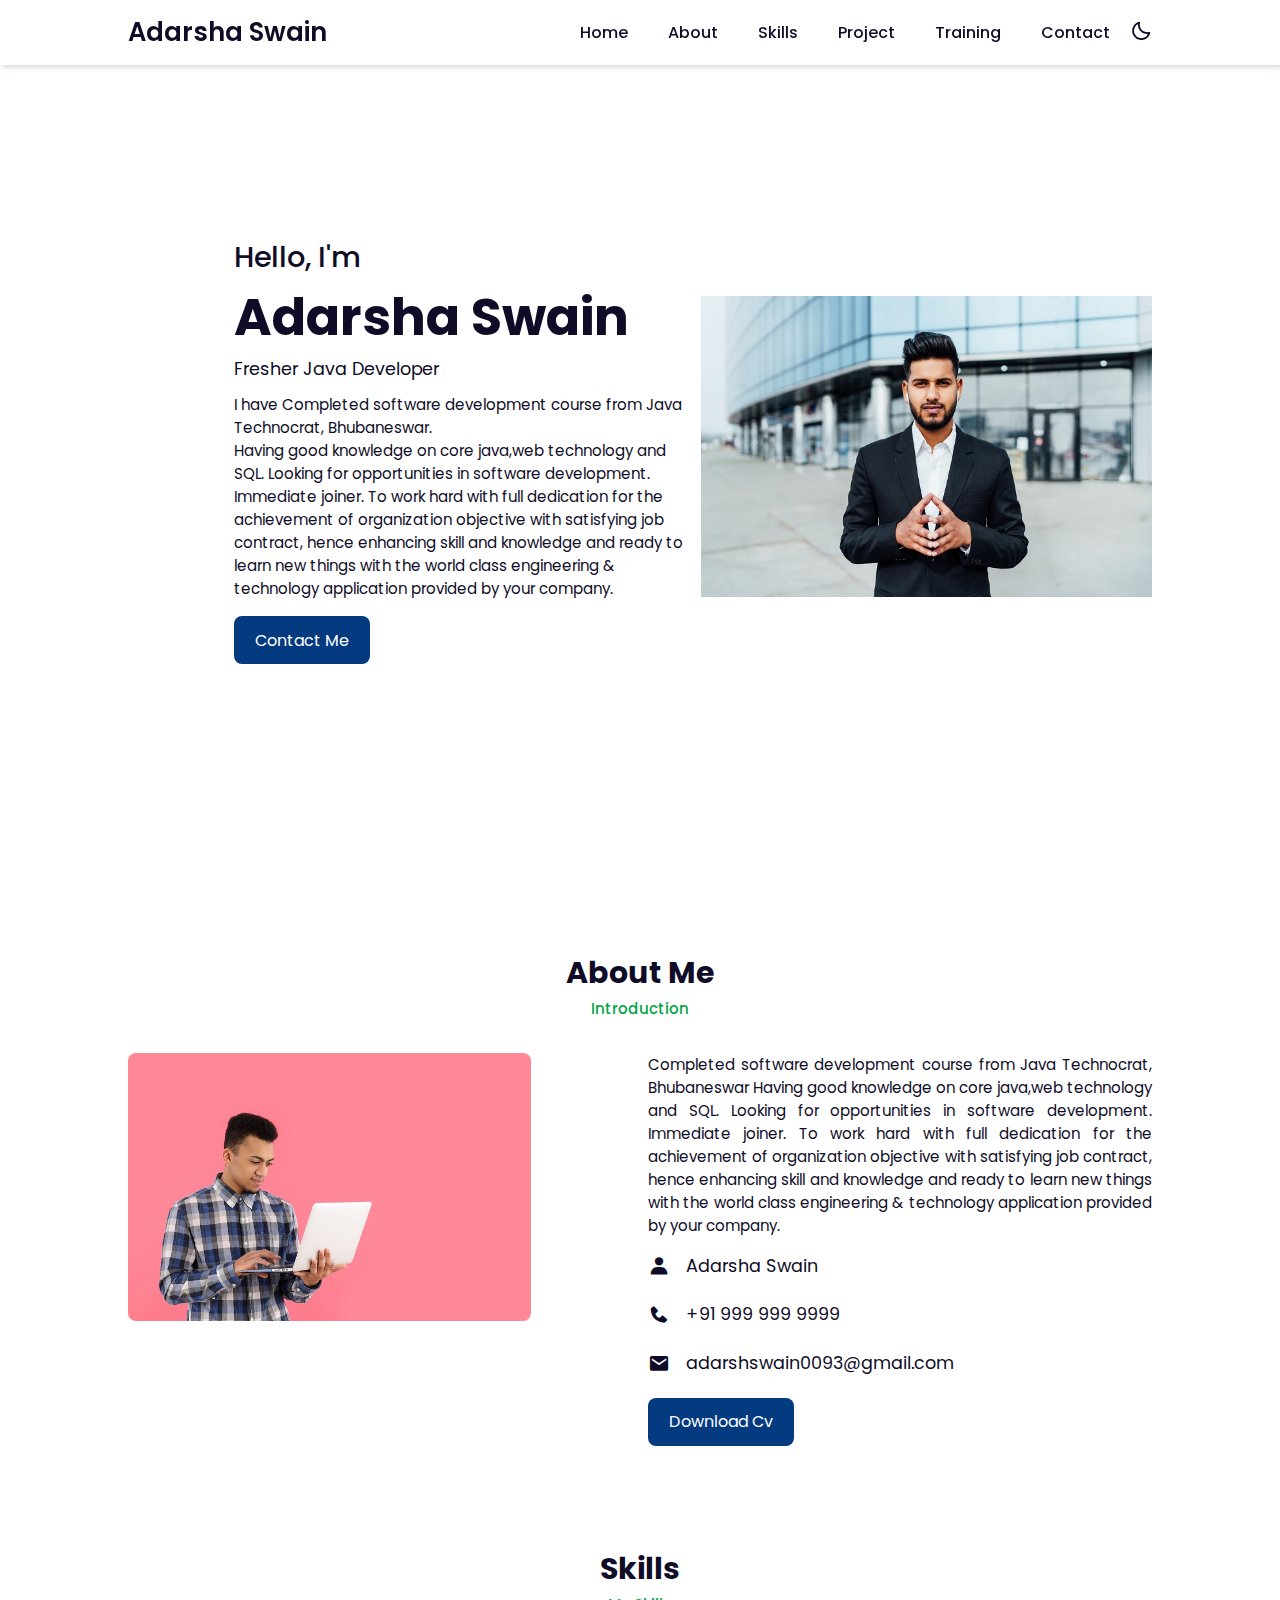
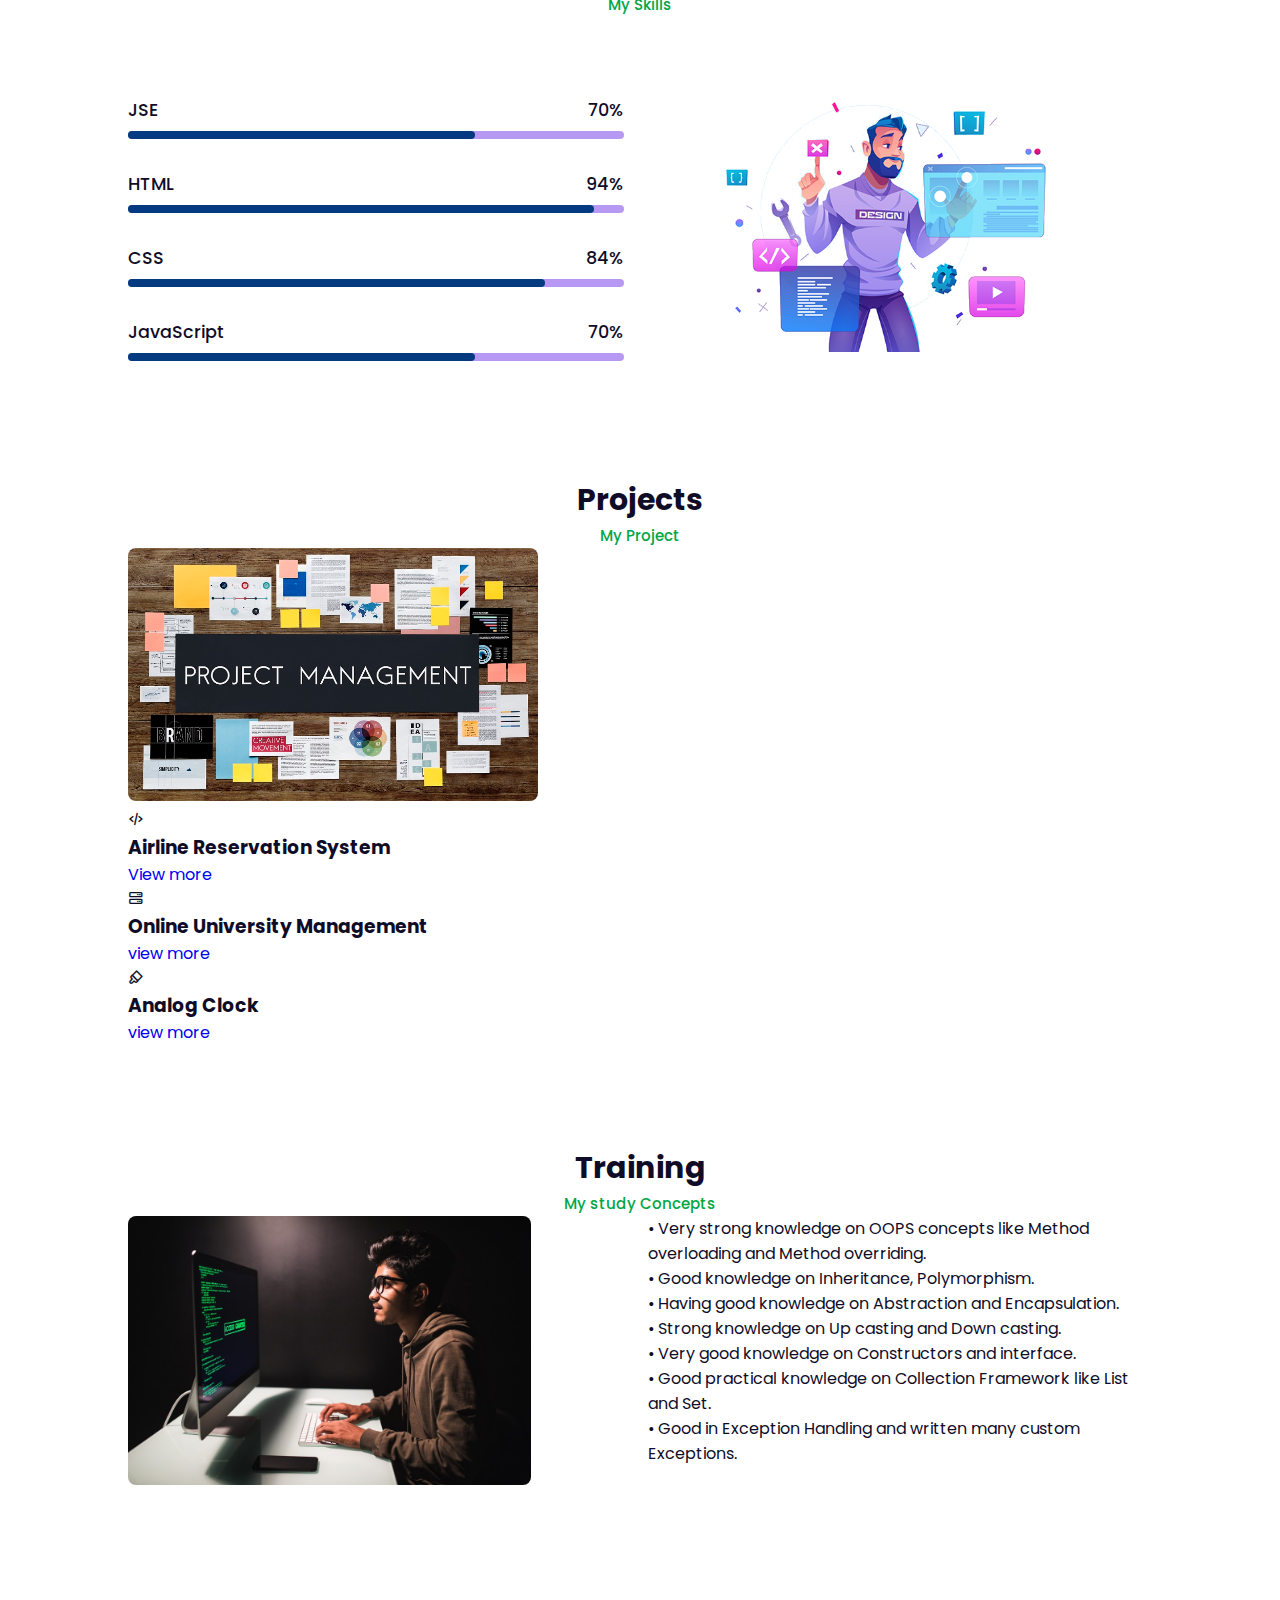
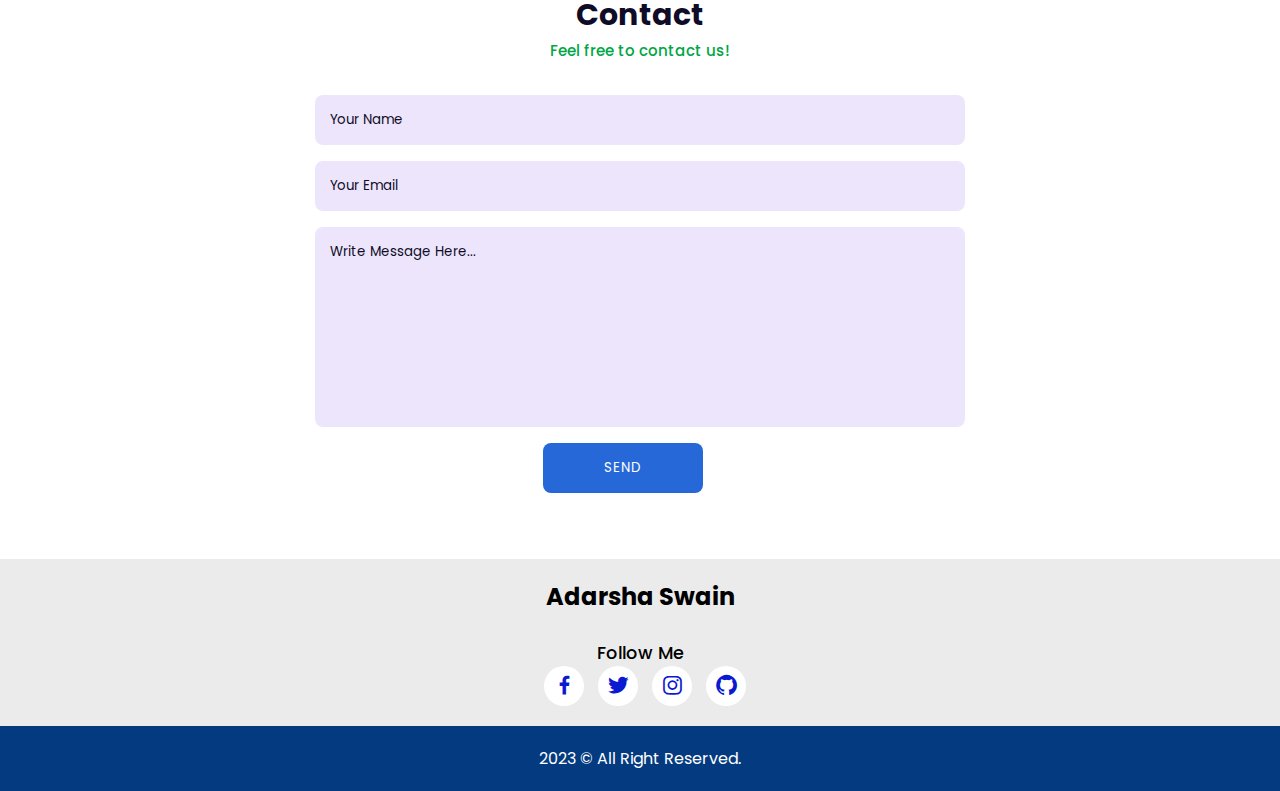
<file: index.html>
<!DOCTYPE html>
<html lang="en">

<head>
    <meta charset="UTF-8">
    <meta http-equiv="X-UA-Compatible" content="IE=edge">
    <meta name="viewport" content="width=device-width, initial-scale=1.0">
    <title>Responsive Portfolio Website</title>
    <!-- Link To CSS -->
    <link rel="stylesheet" href="./css/style.css">
    <!-- Box Icons -->
    <!-- CSS only -->
    <link rel="stylesheet" href="https://cdn.jsdelivr.net/npm/boxicons@latest/css/boxicons.min.css">
</head>

<body>
    <!-- Navbar -->
    <header>
        <a href="#" class="logo">Adarsha Swain</a>

        <div class="bx bx-menu" id="menu-icon"></div>
        <ul class="navbar">
            <li><a href="#home">Home</a></li>
            <li><a href="#about">About</a></li>
            <li><a href="#skills">Skills</a></li>
            <li><a href="#Project">Project</a></li>
            <li><a href="#training">Training</a></li>
            <li><a href="#contact">Contact</a></li>
            <div class="bx bx-moon" id="darkmode"></div>
        </ul>
    </header>
    <!-- Home -->
    <section class="home" id="home">
        <div class="social">
        </div>
        <div class="home-img">
            <img src="11.png" alt="">
        </div>
        <div class="home-text">
            <span>Hello, I'm</span>
            <h1>Adarsha Swain</h1>
            <h2>Fresher Java Developer</h2>
            <p>I have Completed software development course from Java Technocrat, Bhubaneswar.<br>
                Having good knowledge on core
                java,web technology and SQL. Looking for opportunities in software development.
                Immediate joiner.
                To work hard with full dedication for the achievement of organization objective with satisfying job
                contract, hence enhancing skill and knowledge and ready to learn new things with the world class
                engineering & technology application provided by your company.</p>
            <a href="#contact" class="btn">Contact Me</a>
        </div>

    </section>
    <!-- About -->
    <section class="about" id="about">
        <div class="heading">
            <h2>About Me</h2>
            <span>Introduction</span>
        </div>
        <!-- About Content -->
        <div class="about-container">
            <div class="about-img">
                <img src="121.png" alt="">
            </div>
            <div class="about-text">
                <p>Completed software development course from Java Technocrat, Bhubaneswar Having good knowledge on core
                    java,web technology and SQL. Looking for opportunities in software development.
                    Immediate joiner.
                    To work hard with full dedication for the achievement of organization objective with satisfying job
                    contract, hence enhancing skill and knowledge and ready to learn new things with the world class
                    engineering & technology application provided by your company.
                </p>
                <div class="information">
                    <!-- Box 1 -->
                    <div class="info-box">
                        <i class='bx bxs-user'></i>
                        <span>Adarsha Swain</span>
                    </div>
                    <!-- Box 2 -->
                    <div class="info-box">
                        <i class='bx bxs-phone'></i>
                        <span>+91 999 999 9999</span>
                    </div>
                    <!-- Box 3 -->
                    <div class="info-box">
                        <i class='bx bxs-envelope'></i>
                        <span>adarshswain0093@gmail.com</span>
                    </div>
                </div>
                <a href="Adarsh01.pdf" class="btn">Download Cv</a>
            </div>
        </div>
    </section>
    <!-- Skills -->
    <section class="skills" id="skills">
        <div class="heading">
            <h2>Skills</h2>
            <span>My Skills</span>
        </div>
        <!-- Skills Content -->
        <div class="skills-container">
            <div class="bars">
                <!-- Box 1 -->
                <div class="bars-box">
                    <h3>JSE</h3>
                    <span>70%</span>
                    <div class="light-bar"></div>
                    <div class="percent-bar JSE-bar"></div>
                </div>
                <!-- Box 2 -->
                <div class="bars-box">
                    <h3>HTML</h3>
                    <span>94%</span>
                    <div class="light-bar"></div>
                    <div class="percent-bar html-bar"></div>
                </div>
                <!-- Box 3 -->
                <div class="bars-box">
                    <h3>CSS</h3>
                    <span>84%</span>
                    <div class="light-bar"></div>
                    <div class="percent-bar css-bar"></div>
                </div>
                <!-- Box 4 -->
                <div class="bars-box">
                    <h3>JavaScript</h3>
                    <span>70%</span>
                    <div class="light-bar"></div>
                    <div class="percent-bar js-bar"></div>
                </div>
            </div>
            <div class="skills-img">
                <img src="123.png" alt="">
            </div>
        </div>

    </section>
    <!-- Projects -->
    <section class="Project" id="Project">
        <div class="heading">
            <h2>Projects</h2>
            <span>My Project</span>
        </div>
        <div class="Project Details">
            <div class="project-img">
                <img src="122.png" alt="">
            </div>
            <!-- Box 1 -->
            <div class="Project1">
                <i class='bx bx-code-alt'></i>
                <h3>Airline Reservation System</h3>
                <a href="project1.html">View more</a>
            </div>
            <!-- Box 2 -->
            <div class="Project2">
                <i class='bx bx-server'></i>
                <h3>Online University Management</h3>
                <a href="project2.html">view more</a>
            </div>
            <!-- Box 3 -->
            <div class="Project3">
                <i class='bx bx-brush'></i>
                <h3>Analog Clock</h3>
                <a href="project3.html">view more</a>
            </div>
        </div>
    </section>
    <!-- Training -->
    <section class="training" id="training">
        <div class="heading">
            <h2>Training</h2>
            <span>My study Concepts</span>
        </div>
        <div class="training-container">
            <div class="training-img">
                <img src="125.png" alt="">
            </div>
            <p>
                • Very strong knowledge on OOPS concepts like Method overloading and Method overriding.
                <br>
                • Good knowledge on Inheritance, Polymorphism.
                <br>
                • Having good knowledge on Abstraction and Encapsulation.
                <br>
                • Strong knowledge on Up casting and Down casting.
                <br>
                • Very good knowledge on Constructors and interface.
                <br>
                • Good practical knowledge on Collection Framework like List and Set.
                <br>
                • Good in Exception Handling and written many custom Exceptions.
                <br>
            </p>

        </div>
    </section>
    <!-- Contact -->
    <section class="contact" id="contact">
        <div class="heading">
            <h2>Contact</h2>
            <span>Feel free to contact us!</span>
        </div>
        <div class="contact-form">
            <form action="">
                <input type="text" id="text" placeholder="Your Name">
                <input type="email" name="" id="email" placeholder="Your Email">
                <textarea name="message" id="message" cols="30" rows="10"
                    placeholder="Write Message Here..."></textarea>
                <input type="button" value="Send" class="contact-button">
            </form>
        </div>
    </section>
    <!-- Footer -->
    <div class="footer">
        <h2>Adarsha Swain</h2>
        <span>Follow Me</span>

        <div class="footer-social">
            <a href="https://m.facebook.com/profile.php?id=100010143193175"><i class='bx bxl-facebook'></i></a>
            <a href="https://twitter.com/AdarshSwain16?t=qQD0q6ZwTdOlOm4WpoLP1w&s=08"><i class='bx bxl-twitter'></i></a>
            <a href="https://instagram.com/adarsh.swain_07?igshid=YmMyMTA2M2Y="><i class='bx bxl-instagram'></i></a>
            <a href="#"><i class='bx bxl-github'></i></a>
        </div>

    </div>
    <!-- Copyright -->
    <div class="copyright">
        <p>2023 © All Right Reserved.</p>
    </div>



    <!-- Link To JS -->
    <script src="./js/script.js"></script>
</body>

</html>
</file>
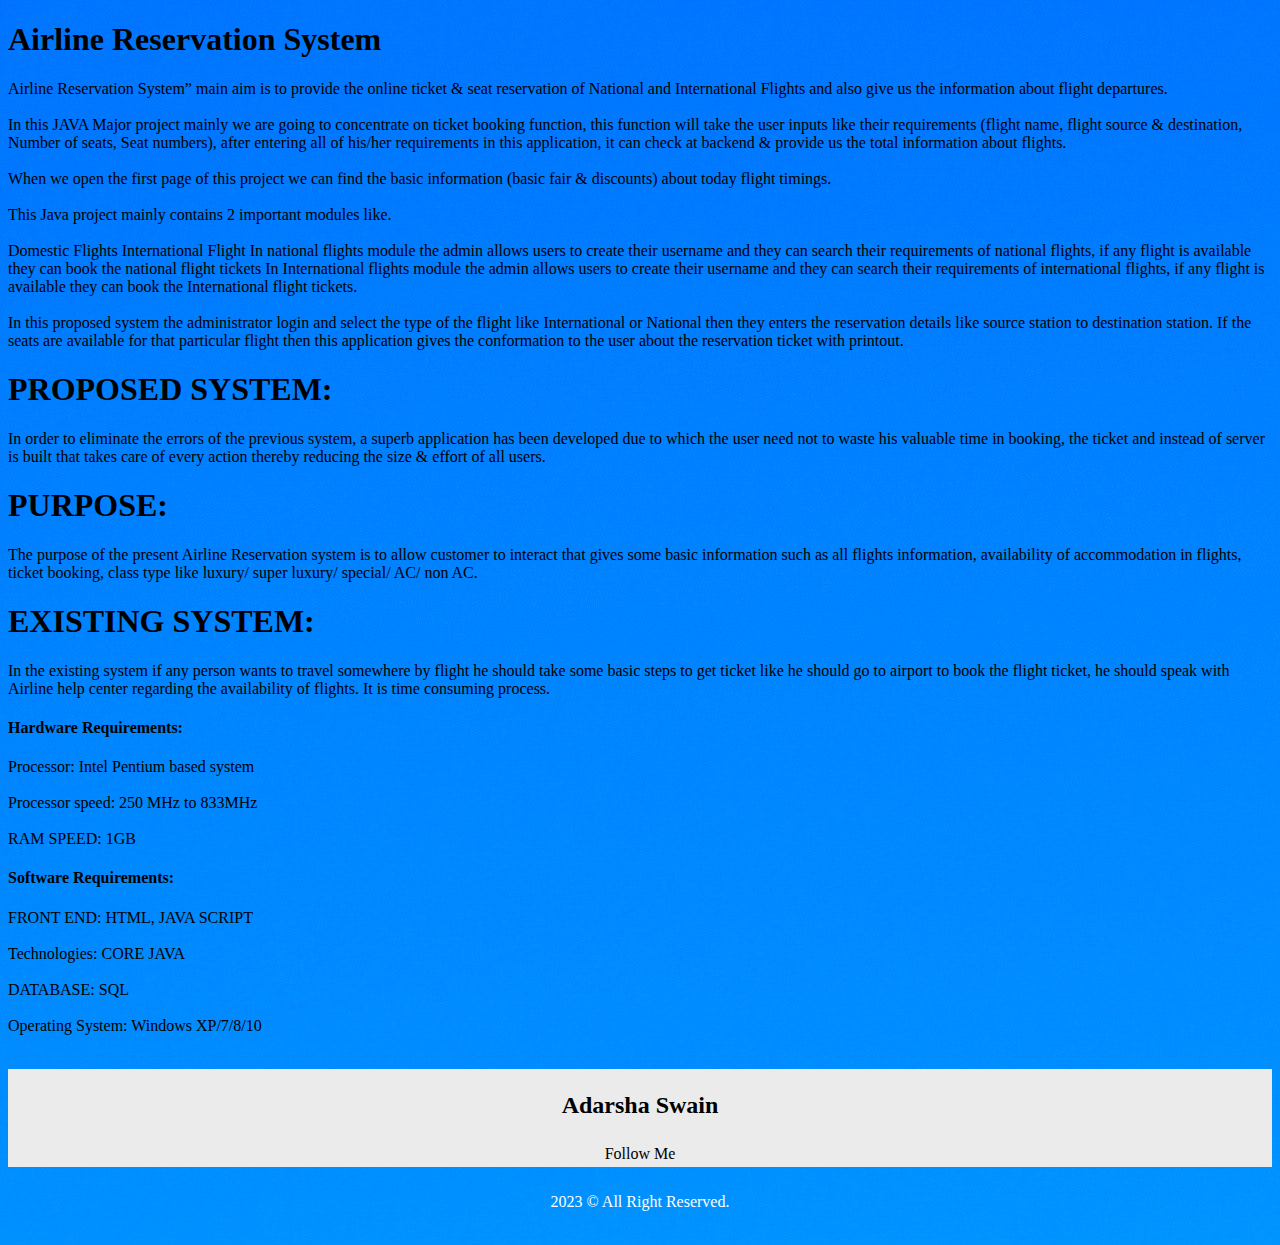
<file: project1.html>
<!DOCTYPE html>
<html lang="en">

<head>
    <meta charset="UTF-8">
    <meta http-equiv="X-UA-Compatible" content="IE=edge">
    <meta name="viewport" content="width=device-width, initial-scale=1.0">
    <title>Project</title>
</head>

<body background="132.png" link="#000" alink="#017bf5" vlink="#000"></bodybackground>
    <h1>Airline Reservation System</h1>
    <p>Airline Reservation System” main aim is to provide the online ticket & seat reservation of National and
        International Flights and also give us the information about flight departures.<br><br>

        In this JAVA Major project mainly we are going to concentrate on ticket booking function, this function will
        take the user inputs like their requirements (flight name, flight source & destination, Number of seats, Seat
        numbers), after entering all of his/her requirements in this application, it can check at backend & provide us
        the total information about flights.<br><br>
        When we open the first page of this project we can find the basic
        information (basic fair & discounts) about today flight timings.<br><br>

        This Java project mainly contains 2 important modules like.<br><br>

        Domestic Flights
        International Flight
        In national flights module the admin allows users to create their username and they can search their
        requirements of national flights, if any flight is available they can book the national flight tickets In
        International flights module the admin allows users to create their username and they can search their
        requirements of international flights, if any flight is available they can book the International flight
        tickets.<br><br>

        In this proposed system the administrator login and select the type of the flight like International or National
        then they enters the reservation details like source station to destination station. If the seats are available
        for that particular flight then this application gives the conformation to the user about the reservation ticket
        with printout.<br></p>
    <h1>PROPOSED SYSTEM:</h1>
    <p>In order to eliminate the errors of the previous system, a superb application has been developed due to which the
        user need not to waste his valuable time in booking, the ticket and instead of server is built that takes care
        of every action thereby reducing the size & effort of all users.</p>
    <h1>PURPOSE:</h1>
    <p>The purpose of the present Airline Reservation system is to allow customer to interact that gives some basic
        information such as all flights information, availability of accommodation in flights, ticket booking, class
        type like luxury/ super luxury/ special/ AC/ non AC. </p>
    <h1>EXISTING SYSTEM:</h1>
    <p>In the existing system if any person wants to travel somewhere by flight he should take some basic steps to get
        ticket like he should go to airport to book the flight ticket, he should speak with Airline help center
        regarding the availability of flights. It is time consuming process.</p>
        <h4>Hardware Requirements: </h4>
        <p>Processor: Intel Pentium based system<br><br>

            Processor speed:  250 MHz to 833MHz<br><br>
            
            RAM SPEED:  1GB </p>
            <h4>Software Requirements: </h4>
            <p>FRONT END: HTML, JAVA SCRIPT<br><br>

                Technologies: CORE JAVA<br><br>
                
                DATABASE: SQL<br><br>
                
                Operating System: Windows XP/7/8/10</p><br>

                <div class="footer">
                    <h2>Adarsha Swain</h2>
                    <span>Follow Me</span>
                </div>
                <!-- Copyright -->
                <div class="copyright">
                    <p>2023 © All Right Reserved.</p>
                </div>
                <style>
                    .footer {
  display: grid;
  place-items: center;
  padding: 4px;
  background: #ebebeb;
  color: #000;
}
.footer h2 {
  font-size: 1.5rem;
  margin-bottom: 1.6rem;
}
.copyright {
  padding: 10px;
  background: var(--main-color);
  text-align: center;
  color: #fff;
}
.copyright a{
  color: #22cf91;
}
                </style>
            
            


</body>

</html>
</file>
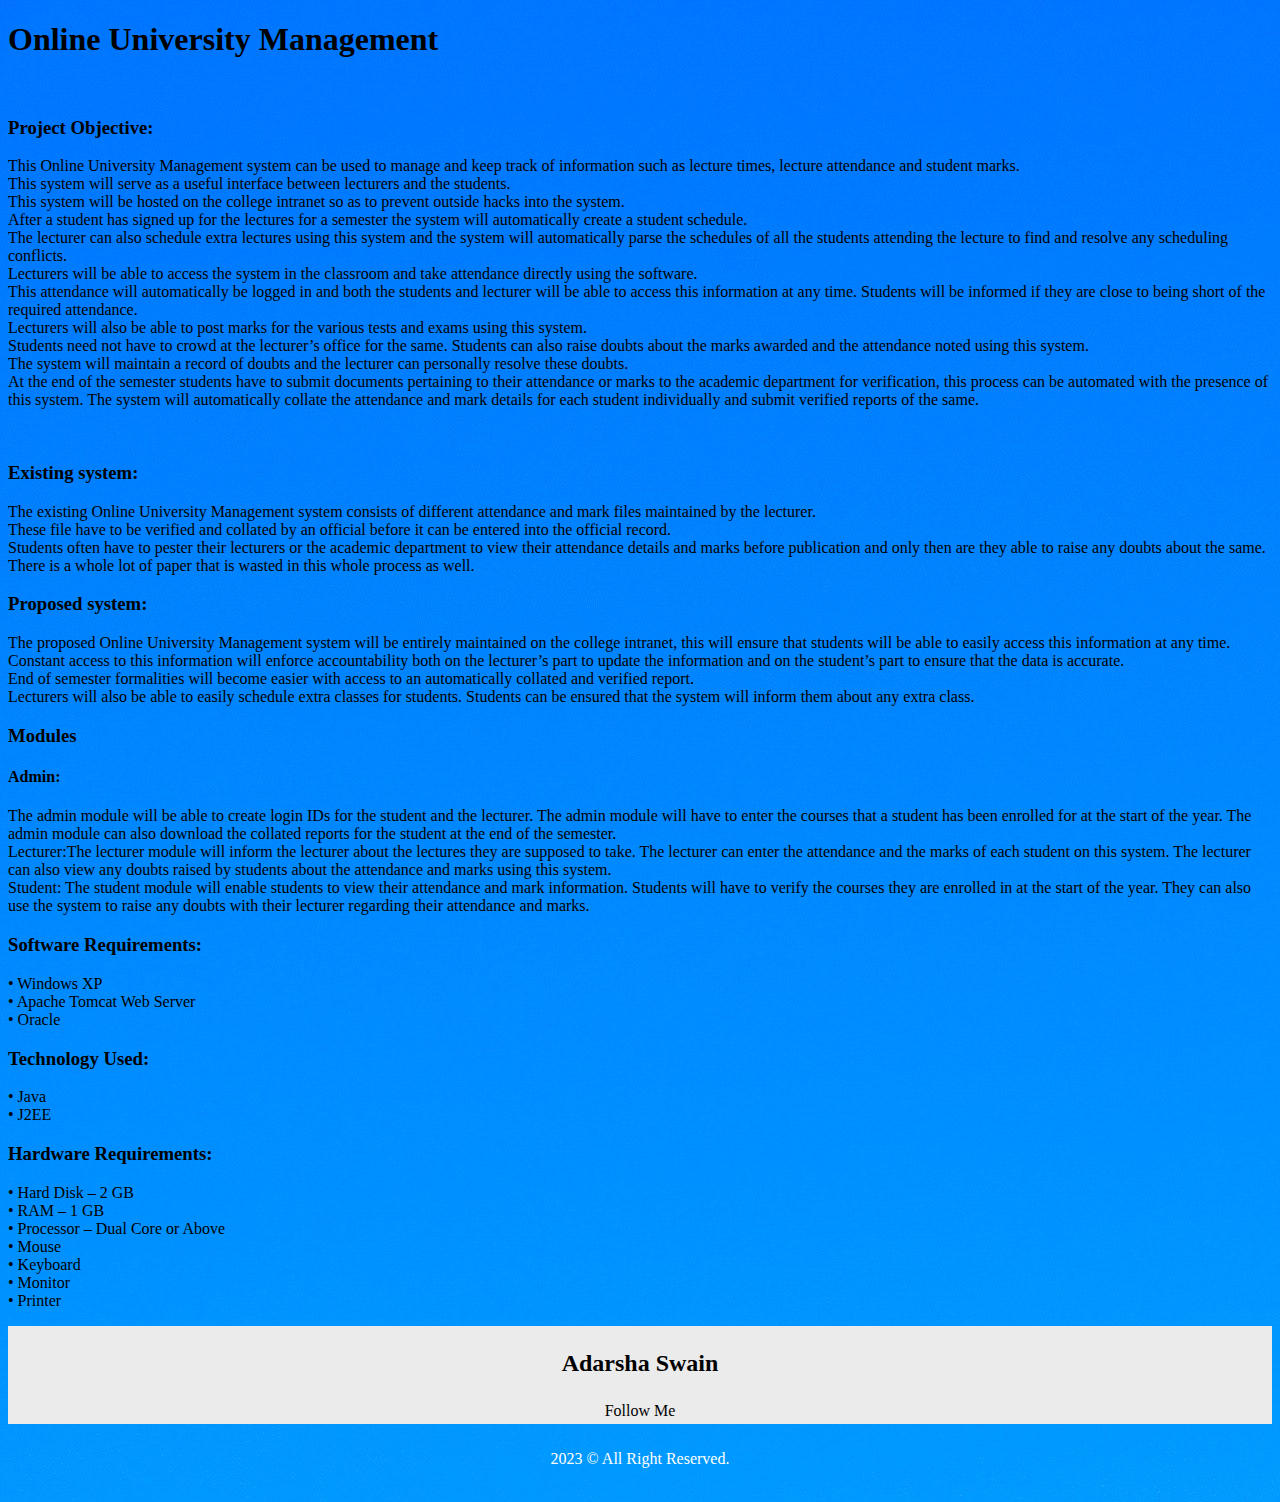
<file: project2.html>
<!DOCTYPE html>
<html lang="en">

<head>
    <meta charset="UTF-8">
    <meta name="viewport" content="width=device-width, initial-scale=1.0">
    <title>Project2</title>
</head>

<body background="132.png" link="#000" alink="#017bf5" vlink="#000"></bodybackground>
    <h1>Online University Management</h1><br>

    <h3>Project Objective: </h3>
    <p>This Online University Management system can be used to manage and keep track of information such as lecture
        times, lecture attendance and student marks.<br>
        This system will serve as a useful interface between lecturers and
        the students.<br>
        This system will be hosted on the college intranet so as to prevent outside hacks into the system.<br>

        After a student has signed up for the lectures for a semester the system will automatically create a student
        schedule.<br>
        The lecturer can also schedule extra lectures using this system and the system will automatically
        parse the schedules of all the students attending the lecture to find and resolve any scheduling conflicts.<br>

        Lecturers will be able to access the system in the classroom and take attendance directly using the
        software.<br>
        This attendance will automatically be logged in and both the students and lecturer will be able to access this
        information at any time. Students will be informed if they are close to being short of the required
        attendance.<br>
        Lecturers will also be able to post marks for the various tests and exams using this system.<br>
        Students need not
        have to crowd at the lecturer’s office for the same. Students can also raise doubts about the marks awarded and
        the attendance noted using this system.<br>
        The system will maintain a record of doubts and the lecturer can
        personally resolve these doubts.<br>
        At the end of the semester students have to submit documents pertaining to their
        attendance or marks to the academic department for verification, this process can be automated with the presence
        of this system. The system will automatically collate the attendance and mark details for each student
        individually and submit verified reports of the same.</p><br>
    <h3>Existing system: </h3>
    <p>The existing Online University Management system consists of different attendance and mark files maintained by
        the lecturer.<br>
        These file have to be verified and collated by an official before it can be entered into the
        official record.<br>
        Students often have to pester their lecturers or the academic department to view their
        attendance details and marks before publication and only then are they able to raise any doubts about the same.
        There is a whole lot of paper that is wasted in this whole process as well.</p>
    <h3>Proposed system: </h3>
    <p>The proposed Online University Management system will be entirely maintained on the college intranet, this will
        ensure that students will be able to easily access this information at any time.<br>
        Constant access to this
        information will enforce accountability both on the lecturer’s part to update the information and on the
        student’s part to ensure that the data is accurate. <br>
        End of semester formalities will become easier with access
        to an automatically collated and verified report.<br>
        Lecturers will also be able to easily schedule extra classes
        for students. Students can be ensured that the system will inform them about any extra class.</p>
    <h3>Modules</h3>
    <h4>Admin:</h4>
    <p>The admin module will be able to create login IDs for the student and the lecturer. The admin module will have to
        enter the courses that a student has been enrolled for at the start of the year. The admin module can also
        download the collated reports for the student at the end of the semester.<br>

        Lecturer:The lecturer module will inform the lecturer about the lectures they are supposed to take. The lecturer
        can enter the attendance and the marks of each student on this system. The lecturer can also view any doubts
        raised by students about the attendance and marks using this system.<br>

        Student: The student module will enable students to view their attendance and mark information. Students will
        have to verify the courses they are enrolled in at the start of the year. They can also use the system to raise
        any doubts with their lecturer regarding their attendance and marks.</p>
        <h3>Software Requirements: </h3>
        <p>• Windows XP<br>
           • Apache Tomcat Web Server<br>
           • Oracle</p>
           <h3>Technology Used: </h3>
           <p>• Java<br>
              • J2EE</p>
              <h3>Hardware Requirements: </h3>
              <p>• Hard Disk – 2 GB<br>
                 • RAM – 1 GB<br>
                 • Processor – Dual Core or Above<br>
                 • Mouse<br>
                 • Keyboard<br>
                 • Monitor<br>
                 • Printer</p>
                 <div class="footer">
                    <h2>Adarsha Swain</h2>
                    <span>Follow Me</span>
                </div>
                <!-- Copyright -->
                <div class="copyright">
                    <p>2023 © All Right Reserved.</p>
                </div>
                <style>
                    .footer {
  display: grid;
  place-items: center;
  padding: 4px;
  background: #ebebeb;
  color: #000;
}
.footer h2 {
  font-size: 1.5rem;
  margin-bottom: 1.6rem;
}
.copyright {
  padding: 10px;
  background: var(--main-color);
  text-align: center;
  color: #fff;
}
.copyright a{
  color: #22cf91;
}
                </style>

</body>

</html>
</file>
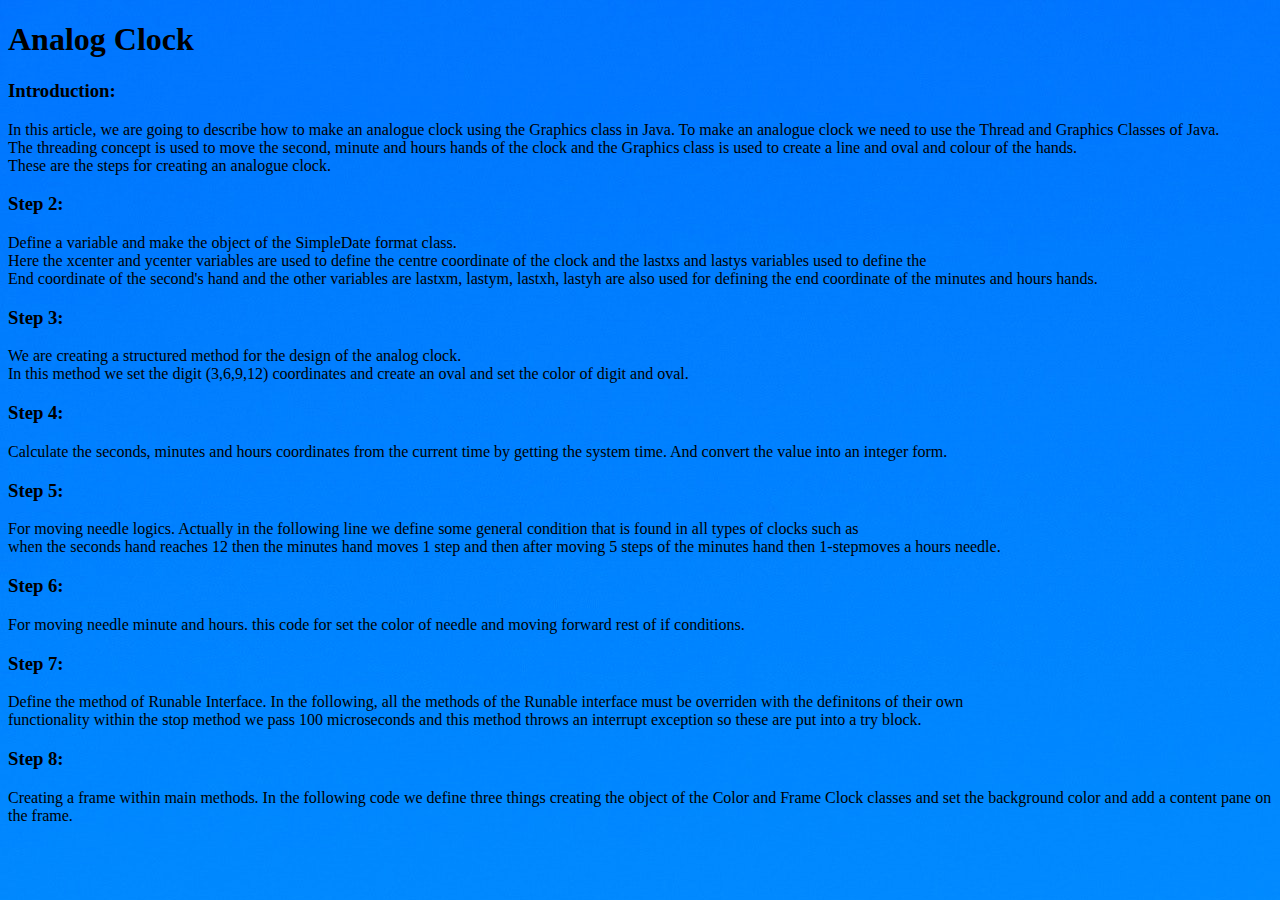
<file: project3.html>
<!DOCTYPE html>
<html lang="en">

<head>
    <meta charset="UTF-8">
    <meta http-equiv="X-UA-Compatible" content="IE=edge">
    <meta name="viewport" content="width=device-width, initial-scale=1.0">
    <title>Project3</title>
</head>

<body background="132.png" link="#000" alink="#017bf5" vlink="#000"></bodybackground>
    <h1>Analog Clock</h1>
    <h3>Introduction: </h3>
    <p>In this article, we are going to describe how to make an analogue clock using the Graphics class in Java. To make
        an analogue clock we need to use the Thread and Graphics Classes of Java.<br> The threading concept is used to
        move
        the second, minute and hours hands of the clock and the Graphics class is used to create a line and oval and
        colour of the hands.<br>

        These are the steps for creating an analogue clock.</p>
    <h3>Step 2:</h3>
    <p> Define a variable and make the object of the SimpleDate format class. <br>
        Here the xcenter and ycenter
        variables are used to define the centre coordinate of the clock and the lastxs and lastys variables used to
        define the<br>
         End coordinate of the second's hand and the other variables are lastxm, lastym, lastxh, lastyh are
        also used for defining the end coordinate of the minutes and hours hands.</p>
    <h3>Step 3:</h3>
    <p>We are creating a structured method for the design of the analog clock.<br> In this method we set the digit
        (3,6,9,12) coordinates and create an oval and set the color of digit and oval.</p>
    <h3>Step 4: </h3>
    <p>Calculate the seconds, minutes and hours coordinates from the current time by getting the system time.
        And convert the value into an integer form.</p>
    <h3>Step 5: </h3>
    <p>For moving needle logics. Actually in the following line we define some general condition that is found
        in all types of clocks such as <br>
        when the seconds hand reaches 12 then the minutes hand moves 1 step and then
        after moving 5 steps of the minutes hand then 1-stepmoves a hours needle.</p>
    <h3>Step 6: </h3>
    <p> For moving needle minute and hours. this code for set the color of needle and moving forward rest of if
        conditions.</p>
    <h3>Step 7:</h3>
    <p>Define the method of Runable Interface. In the following, all the methods of the Runable interface must
        be overriden with the definitons of their own <br>
        functionality within the stop method we pass 100 microseconds and
        this method throws an interrupt exception so these are put into a try block.</p>
        <h3>Step 8: </h3>
    <p>Creating a frame within main methods. In the following code we define three things creating the object of
        the Color and Frame Clock classes and set the background color and add a content pane on the frame.</p>

</body>

</html>
</file>
<file: css/style.css>
/* Google Fonts */
@import url("https://fonts.googleapis.com/css2?family=Poppins:wght@200;300;400;500;600;700&display=swap");
* {
  margin: 0;
  padding: 0;
  box-sizing: border-box;
  list-style: none;
  text-decoration: none;
  scroll-behavior: smooth;
  scroll-padding-top: 2rem;
  font-family: "Poppins", sans-serif;
}
:root {
  --main-color: #033a80;
  --bg-color: #fff;
  --text-color: #0f0c27;
  --hover: hsl(260, 100%, 51%);
 
  --big-font: 3.2rem;
  --medium-font: 1.8rem;
  --p-font: 0.941rem;
}
section {
  padding: 50px 10%;
}
body.active {
  --text-color: #fff;
  --bg-color: #0f0c27;
}
body {
  background: var(--bg-color);
  color: var(--text-color);
}
*::selection {
  color: var(--bg-color);
  background: var(--main-color);
}
.heading {
  text-align: center;
}
.heading h2 {
  font-size: 30px;
}
 
.heading span {
  font-size: var(--p-font);
  color: rgb(2, 166, 70);
}
header {
  position: fixed;
  width: 100%;
  top: 0;
  right: 0;
  z-index: 1000;
  display: flex;
  align-items: center;
  justify-content: space-between;
  background: var(--bg-color);
  padding: 13px 10%;
  transition: 0.2s;
  box-shadow: -3px -3px 7px #ffffff73,
				2px 2px 5px rgba(94, 104, 121, 0.288);
}
header.shadow {
  box-shadow: 0 0 4px rgb(14 55 54 / 15%);
}
.logo {
  font-size: 1.61rem;
  font-weight: 600;
  color: var(--text-color);
}
.navbar {
  display: flex;
}
.navbar a {
  font-size: 1rem;
  padding: 10px 20px;
  color: var(--text-color);
  font-weight: 500;
}
.navbar a:hover {
  color: var(--hover);
}
#menu-icon {
  font-size: 24px;
  cursor: pointer;
  z-index: 10001;
  display: none;
}
#darkmode {
  font-size: 22px;
  cursor: pointer;
}
.home {
  position: relative;
  width: 100%;
  min-height: 100vh;
  display: grid;
  grid-template-columns: 0.2fr 1fr 1fr;
  align-items: center;
  gap: 1rem;
}
.home-img {
  order: 3;
}
.home-img img {
  width: 100%;
}
.home-text span {
  font-size: var(--medium-font);
  font-weight: 500;
}
.home-text h1 {
  font-size: var(--big-font);
}
.home-text h2 {
  font-size: 1.1rem;
  font-weight: 400;
}
.home-text p {
  font-size: var(--p-font);
  font-weight: 400;
  margin: 0.7rem 0 1rem;
}
.social {
  display: flex;
  flex-direction: column;
}
.social a {
  margin-bottom: 1rem;
  font-size: 22px;
  color: var(--text-color);
}
.social a:hover {
  color: var(--hover);
}
.btn {
  display: inline-block;
  background: var(--main-color);
  color: #fff;
  padding: 0.7rem 1.3rem;
  border-radius: 0.5rem;
}
.btn:hover {
  background: var(--hover);
}
 

.about-container {
  display: grid;
  grid-template-columns: repeat(2, 1fr);
  gap: 1rem;
  margin-top: 2rem;
}
 
.about-img img {
  width: 80%;
  border-radius: 0.5rem;
}
.about-text p {
  font-size: var(--p-font);
  font-weight: 400;
  text-align: justify;
}
.information {
  margin: 1rem 0 1.4rem;
}
.information .info-box {
  display: flex;
  align-items: center;
  margin-bottom: 1.4rem;
}
.information .info-box .bx {
  font-size: 22px;
}
.information .info-box span {
  font-weight: 400;
  margin-left: 1rem;
}
.skills-container {
  display: grid;
  grid-template-columns: repeat(2, 1fr);
  align-items: center;
  gap: 2rem;
  margin-top: 4rem;
}
.skills-img img {
  width: 80%;
  padding-left: 4rem;
  object-position: center;
}
.bars-box {
  position: relative;
  display: flex;
  justify-content: space-between;
  align-items: center;
  padding: 1rem 0;
  margin-bottom: 1rem;
}
.bars-box h3,
span {
  font-size: 1.1rem;
  font-weight: 500;
}
.light-bar {
  position: absolute;
  bottom: 0;
  left: 0;
  width: 100%;
  height: 0.5rem;
  background: hsla(260, 100%, 44%, 0.4);
  border-radius: 0.5rem;
}
.percent-bar {
  position: absolute;
  bottom: 0;
  left: 0;
  height: 0.5rem;
  background: var(--main-color);
  border-radius: 0.5rem;
}
.JSE-bar {
  width: 70%;
}
.html-bar {
  width: 94%;
}
.css-bar {
  width: 84%;
}
.js-bar {
  width: 70%;
}
.project-container {
  display: grid;
  grid-template-columns: repeat(1, 1fr);
  gap: 1rem;
  margin-top: 2rem;
} 
.project-img img {
  width: 40%;
  border-radius: 0.5rem;
}
.training-container {
  display: grid;
  grid-template-columns: repeat(2, 1fr);
  gap: 1rem;
  margin-center: 2rem;
}
 
.training-img img{
  width: 80%;
  border-radius: 0.5rem;
}
.contact-form {
  display: grid;
  place-items: center;
  margin-top: 2rem;
}
.contact-form form {
  display: flex;
  flex-direction: column;
  width: 650px;
}
form input,
textarea {
  padding: 15px;
  border-radius: 0.5rem;
  width: 100%;
  border: none;
  outline: none;
  background: hsla(260, 100%, 44%, 0.1);
  margin-bottom: 1rem;
  color: var(--text-color);
}
form input::placeholder,
textarea::placeholder {
  color: var(--text-color);
}
form textarea {
  resize: none;
  height: 200px;
}
.contact-button {
  width: 160px;
  cursor: pointer;
  background: #2768d9;
  color: #fff;
  justify-content: center;
  text-transform: uppercase;
  letter-spacing: 1px;
  margin-left: 35%;
}
.contact-button:hover {
  background: var(--hover);
}
.footer {
  display: grid;
  place-items: center;
  padding: 20px;
  background: #ebebeb;
  color: #000;
}
.footer h2 {
  font-size: 1.5rem;
  margin-bottom: 1.6rem;
}
.footer-social a i{
  color: rgb(10, 26, 208);
  font-size: 25px;
  margin-left: 10px;
  text-align: center;
  line-height: 40px;
  background-color: #fff;
  border-radius: 50%;
  width: 40px;
  height: 40px;
}
.copyright {
  padding: 20px;
  background: var(--main-color);
  text-align: center;
  color: #fff;
}
.copyright a{
  color: #22cf91;
}
/* Making Responsive */
@media (max-width: 991px) {
  header {
    padding: 18px 4%;
  }
  section {
    padding: 50px 4%;
  }
}
@media (max-width: 881px) {
  :root {
    --big-font: 2.7rem;
    --medium-font: 1.4rem;
  }
}
@media (max-width: 768px) {
  :root {
    --big-font: 2.4rem;
    --medium-font: 1.2rem;
  }
  header {
    padding: 11px 4%;
  }
  #menu-icon {
    display: initial;
    color: var(--text-color);
  }
  header .navbar {
    position: absolute;
    top: -500px;
    left: 0;
    right: 0;
    display: flex;
    flex-direction: column;
    background: var(--bg-color);
    box-shadow: 0 4px 4px rgb(0 0 0 / 10%);
    transition: 0.2s ease;
    text-align: center;
  }
  .navbar.active {
    top: 100%;
  }
  .navbar a {
    padding: 1.5rem;
    display: block;
    background: var(--bg-color);
  }
  #darkmode {
    position: absolute;
    top: 1.4rem;
    right: 2rem;
  }
  .scroll-down {
    display: none;
  }
  .home {
    grid-template-columns: 0.5fr 3fr;
  }
  .home-text {
    grid-column: 1/3;
    padding-left: 1.4rem;
  }
  .home-img {
    order: initial;
  }
  .about-container {
    grid-template-columns: 1fr;
  }
  .about-img {
    display: flex;
    justify-content: center;
  }
  .skills-container {
    grid-template-columns: 1fr;
  }
  .skills-img img {
    padding-left: 0;
  }
  .skills-img {
    padding-top: 2rem;
    display: flex;
    justify-content: center;
  }
  .contact-form form{
    width: 300px;
  }
  .contact-button{
    margin-left: 25%;
  }
}
@media (max-width: 340px) {
  :root {
    --big-font: 1.7rem;
    --medium-font: 1.1rem;
  }
  .home-text span {
    font-size: 1rem;
  }
  .home-text h2 {
    font-size: 0.9rem;
    font-weight: 500;
  }
  .information .info-box span {
    font-size: 1rem;
  }
  .training-content {
    grid-template-columns: repeat(auto-fit, minmax(200px, auto));
  }
  .contact-form form{
    width: 300px;
  }
  .contact-button{
    margin-left: 25%;
  }
}
</file>
